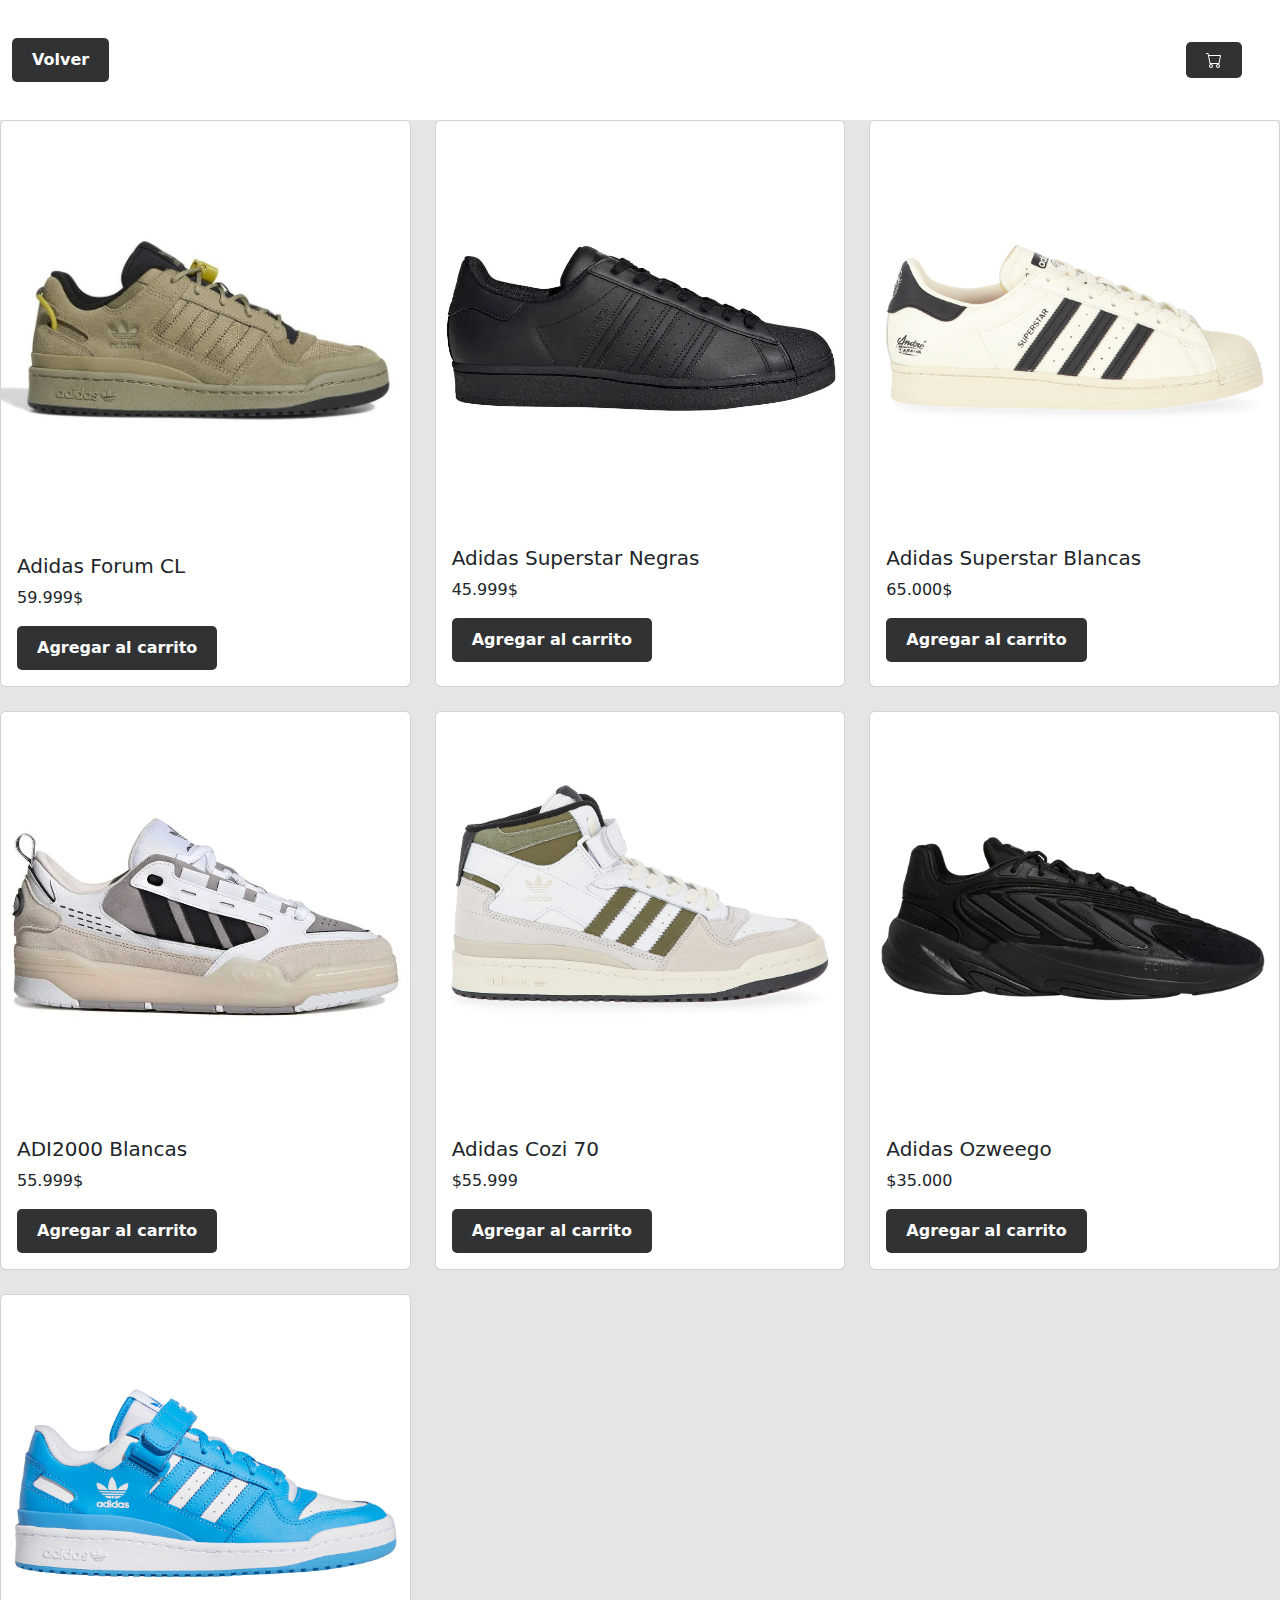
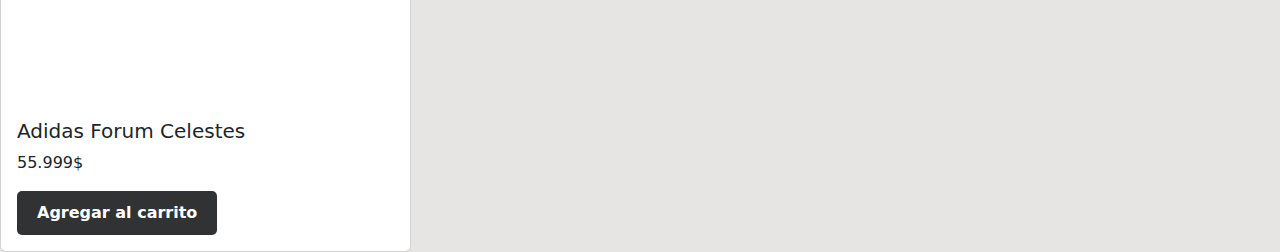
<file: paginaAdidas.html>
<!DOCTYPE html>
<html lang="en">
<head>
    <meta charset="UTF-8">
    <meta http-equiv="X-UA-Compatible" content="IE=edge">
    <meta name="viewport" content="width=device-width, initial-scale=1.0">
    <title>CUPPS-ba.style</title>
    <link href="https://cdn.jsdelivr.net/npm/bootstrap@5.3.0-alpha3/dist/css/bootstrap.min.css"
    rel="stylesheet">
    <link rel="stylesheet" href="style.css">
</head>
<body>
    <script src="https://cdn.jsdelivr.net/npm/bootstrap@5.1.3/dist/js/bootstrap.min.js"></script>

    
    <nav class="navbar bg-body-tertiary-fixed top claseNav">
      <div class="container-fluid barranav">
        
        <a href="index.html"><button class="botonvolver">Volver</button> </a>
        <button id="botoncart" class="navbar-toggler" type="button" data-bs-toggle="offcanvas" data-bs-target="#offcanvasNavbar" aria-controls="offcanvasNavbar" aria-label="Toggle navigation">
          <span class="bi bi-cart"><svg xmlns="http://www.w3.org/2000/svg" width="16" height="16" fill="currentColor" class="bi bi-cart" viewBox="0 0 16 16">
            <path d="M0 1.5A.5.5 0 0 1 .5 1H2a.5.5 0 0 1 .485.379L2.89 3H14.5a.5.5 0 0 1 .491.592l-1.5 8A.5.5 0 0 1 13 12H4a.5.5 0 0 1-.491-.408L2.01 3.607 1.61 2H.5a.5.5 0 0 1-.5-.5zM3.102 4l1.313 7h8.17l1.313-7H3.102zM5 12a2 2 0 1 0 0 4 2 2 0 0 0 0-4zm7 0a2 2 0 1 0 0 4 2 2 0 0 0 0-4zm-7 1a1 1 0 1 1 0 2 1 1 0 0 1 0-2zm7 0a1 1 0 1 1 0 2 1 1 0 0 1 0-2z"/>
          </svg></span>
        </button>
        <div class="offcanvas offcanvas-end" tabindex="-1" id="offcanvasNavbar" aria-labelledby="offcanvasNavbarLabel">
          <div class="offcanvas-header">
            <h5 class="offcanvas-title" id="offcanvasNavbarLabel">CARRITO</h5>
            <button type="button" class="btn-close" data-bs-dismiss="offcanvas" aria-label="Close"></button>
          </div>
          <div class="offcanvas-body">
            <ul class="navbar-nav justify-content-end flex-grow-1 pe-3">
              <li class="nav-item">
                <div id="cart">
                  <svg xmlns="http://www.w3.org/2000/svg" width="16" height="16" fill="currentColor" class="bi bi-cart-fill" viewBox="0 0 16 16">
                    <path d="M0 1.5A.5.5 0 0 1 .5 1H2a.5.5 0 0 1 .485.379L2.89 3H14.5a.5.5 0 0 1 .491.592l-1.5 8A.5.5 0 0 1 13 12H4a.5.5 0 0 1-.491-.408L2.01 3.607 1.61 2H.5a.5.5 0 0 1-.5-.5zM5 12a2 2 0 1 0 0 4 2 2 0 0 0 0-4zm7 0a2 2 0 1 0 0 4 2 2 0 0 0 0-4zm-7 1a1 1 0 1 1 0 2 1 1 0 0 1 0-2zm7 0a1 1 0 1 1 0 2 1 1 0 0 1 0-2z"/>
                  </svg>
                  
                  <ul id="cart-items">
                    
                    <li>
                      <div class="cart-item-details">
                        <span class="cart-item-name"></span>
                        <span class="cart-item-price"></span>
                      </div>
                      
                    </li>
                  </ul>
                  <p>Total: <span id="cart-total">$0.00</span></p>
                  <button id="clear-cart-btn" class="btn btn-danger">Vaciar carrito</button>
                  <button id="finalizar-compra-btn" class="btn btn-success">Finalizar Compra</button>
                  <div id="mensaje-exito" class="alert alert-success mt-3" style="display: none;">¡La compra fue realizada con éxito!</div>
    </div>
              </li>
            </ul>
            
          </div>
        </div>
      </div>
    </nav>
    <div class="row row-cols-1 row-cols-md-3 g-4">
        <div class="col">
          <div class="card h-100">
            <img src="imagenes/adidas1.jpg" class="card-img-top" alt="adidas1">
            <div class="card-body">
              <h5 class="card-title">Adidas Forum CL</h5>
              <p class="card-text">59.999$</p>
              <button class="add-to-cart-btn" data-name="Adidas Forum CL" data-price="59999">Agregar al carrito</button>
            </div>
          </div>
        </div>
        <div class="col">
          <div class="card h-100">
            <img src="imagenes/adidas2.jpg" class="card-img-top" alt="adidas2">
            <div class="card-body">
              <h5 class="card-title">Adidas Superstar Negras</h5>
              <p class="card-text">45.999$</p>
              <button class="add-to-cart-btn" data-name="Adidas Superstar Negras" data-price="45999">Agregar al carrito</button>
            </div>
          </div>
        </div>
        <div class="col">
          <div class="card h-100">
            <img src="imagenes/adidas3.jpg" class="card-img-top" alt="adidas3">
            <div class="card-body">
              <h5 class="card-title">Adidas Superstar Blancas</h5>
              <p class="card-text">65.000$</p>
              <button class="add-to-cart-btn" data-name="Adidas Superstar Blancas" data-price="65000">Agregar al carrito</button>
            </div>
          </div>
        </div>
        <div class="col">
          <div class="card h-100">
            <img src="imagenes/adidas4.jpg" class="card-img-top" alt="adidas4">
            <div class="card-body">
              <h5 class="card-title">ADI2000 Blancas</h5>
              <p class="card-text">55.999$</p>
              <button class="add-to-cart-btn" data-name="ADI2000 Blancas" data-price="55999">Agregar al carrito</button>
            </div>
          </div>
        </div>
        <div class="col">
            <div class="card h-100">
              <img src="imagenes/adidas5.jpg" class="card-img-top" alt="adidas5">
              <div class="card-body">
                <h5 class="card-title">Adidas Cozi 70</h5>
                <p class="card-text">$55.999</p>
                <button class="add-to-cart-btn" data-name="Adidas Cozi 70" data-price="55999">Agregar al carrito</button>

              </div>
            </div>
          </div>
          <div class="col">
            <div class="card h-100">
              <img src="imagenes/adidas6.jpg" class="card-img-top" alt="adidas6">
              <div class="card-body">
                <h5 class="card-title">Adidas Ozweego</h5>
                <p class="card-text">$35.000</p>
                <button class="add-to-cart-btn" data-name="Adidas Ozweego" data-price="35000">Agregar al carrito</button>

              </div>
            </div>
          </div>
          <div class="col">
            <div class="card h-100">
              <img src="imagenes/adidas7.jpg" class="card-img-top" alt="adidas7">
              <div class="card-body">
                <h5 class="card-title">Adidas Forum Celestes</h5>
                <p class="card-text">55.999$</p>
                <button class="add-to-cart-btn" data-name="Adidas Forum Celestes" data-price="55999">Agregar al carrito</button>

              </div>
            </div>
          </div>
      </div>
      <script>
       
       const ShoppingCart = (function() {
         
         let cart = {}; 

         const addToCartBtn = document.querySelectorAll('.add-to-cart-btn');
         const cartItems = document.querySelector('#cart-items');
         const cartTotal = document.querySelector('#cart-total');

         function calculateTotal() {
           let total = 0;
           for (const itemName in cart) {
             total += cart[itemName].price * cart[itemName].quantity;
           }
           return total;
         }
         function clearCart() {
             cart = {}; 
             updateCartUI();
         }
         
         function updateCartUI() { cartItems.innerHTML = '';
             for (const itemName in cart) {
               const item = cart[itemName];
               const li = document.createElement('li');
               li.textContent = `${itemName}  (${item.quantity})  $${(item.price * item.quantity).toFixed(2)}`;
               cartItems.appendChild(li);
             }
             cartTotal.textContent = `$${calculateTotal().toFixed(2)}`;
           }

         function addToCart(){
           const itemName = this.dataset.name;
           const itemPrice = parseFloat(this.dataset.price);

           if (cart[itemName]) { 
             cart[itemName].quantity += 1;
           } else {
             cart[itemName] = {
               price: itemPrice,
               quantity: 1
             };
           }

           updateCartUI();
         }
         function finalizarCompra() {
          const mensajeExito = document.getElementById('mensaje-exito');
          mensajeExito.style.display = 'block';
          setTimeout(function() {
            mensajeExito.style.display = 'none';
          }, 3000);
        }
         function init() {
             addToCartBtn.forEach(button => {
                 button.addEventListener('click', addToCart);
             const clearCartBtn = document.getElementById('clear-cart-btn');
             clearCartBtn.addEventListener('click', clearCart);
             const finalizarCompraBtn = document.getElementById('finalizar-compra-btn');
            finalizarCompraBtn.addEventListener('click', finalizarCompra);
             });
         }

         return {
             init: init
         };
     })();

     ShoppingCart.init();
        
            </script>

       
</body>

<footer></footer>
    <script src="https://cdn.jsdelivr.net/npm/bootstrap@5.3.0-alpha3/dist/js/bootstrap.bundle.min.js" integrity="sha384-ENjdO4Dr2bkBIFxQpeoTz1HIcje39Wm4jDKdf19U8gI4ddQ3GYNS7NTKfAdVQSZe" crossorigin="anonymous"></script>

</html>
</file>
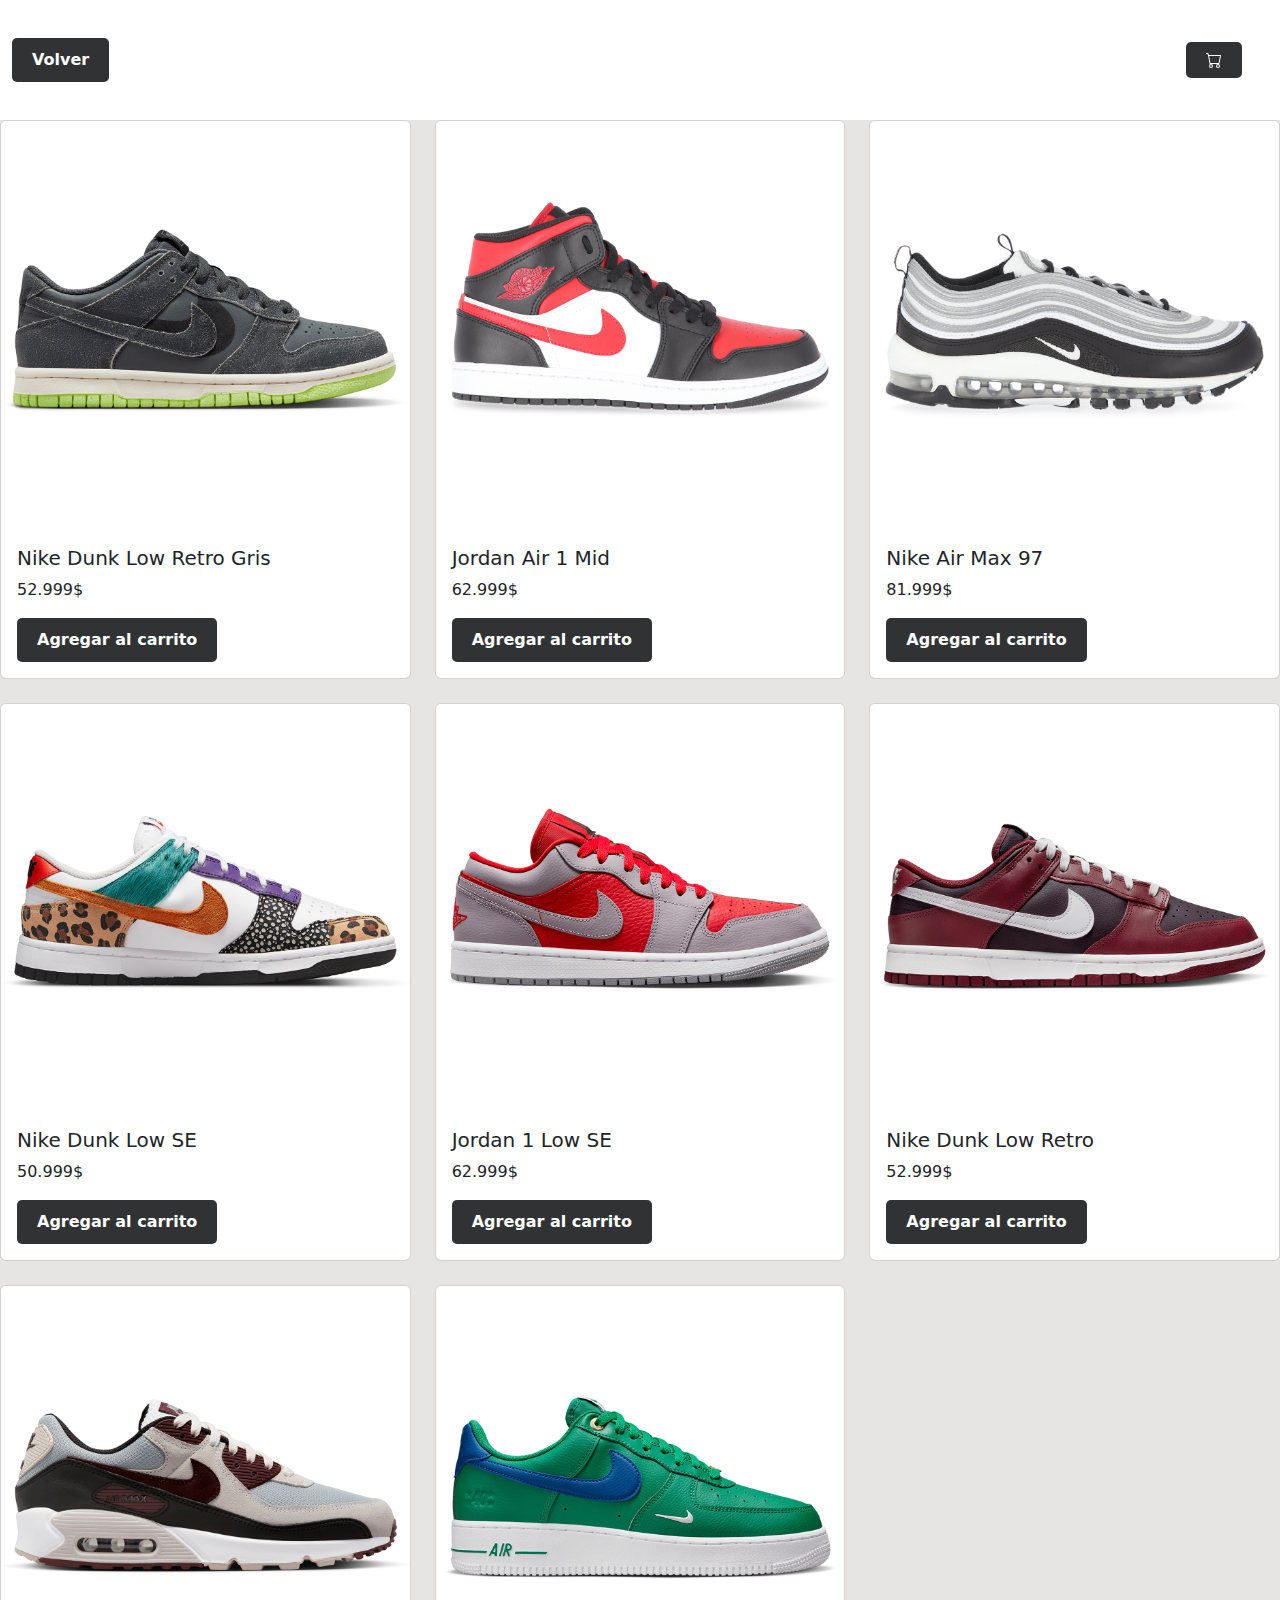
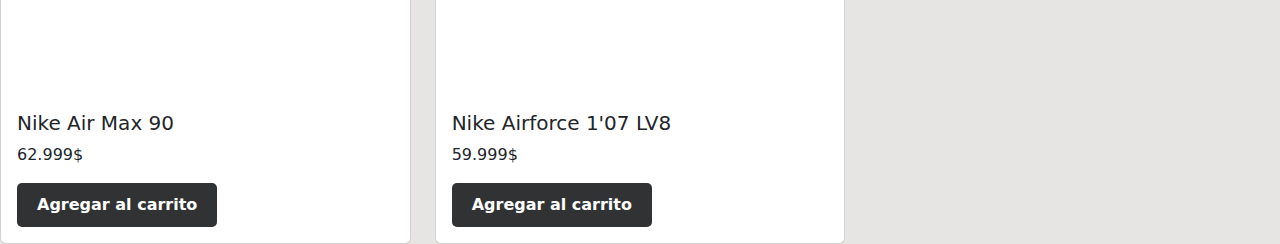
<file: paginaNike.html>
<!DOCTYPE html>
<html lang="en">
<head>
    <meta charset="UTF-8">
    <meta http-equiv="X-UA-Compatible" content="IE=edge">
    <meta name="viewport" content="width=device-width, initial-scale=1.0">
    <title>CUPPS-ba.style</title>
    <link href="https://cdn.jsdelivr.net/npm/bootstrap@5.3.0-alpha3/dist/css/bootstrap.min.css"
    rel="stylesheet">
    <link rel="stylesheet" href="style.css">
</head>
<body>
    <scriptsrc="https://cdn.jsdelivr.net/npm/bootstrap@5.1.3/dist/js/bootstrap.min.js"></script>
    
    <nav class="navbar bg-body-tertiary-fixed top claseNav">
      <div class="container-fluid barranav">
        <a href="index.html"><button class="botonvolver">Volver</button> </a>
        <button id="botoncart" class="navbar-toggler" type="button" data-bs-toggle="offcanvas" data-bs-target="#offcanvasNavbar" aria-controls="offcanvasNavbar" aria-label="Toggle navigation">
          <span class="bi bi-cart"><svg xmlns="http://www.w3.org/2000/svg" width="16" height="16" fill="currentColor" class="bi bi-cart" viewBox="0 0 16 16">
            <path d="M0 1.5A.5.5 0 0 1 .5 1H2a.5.5 0 0 1 .485.379L2.89 3H14.5a.5.5 0 0 1 .491.592l-1.5 8A.5.5 0 0 1 13 12H4a.5.5 0 0 1-.491-.408L2.01 3.607 1.61 2H.5a.5.5 0 0 1-.5-.5zM3.102 4l1.313 7h8.17l1.313-7H3.102zM5 12a2 2 0 1 0 0 4 2 2 0 0 0 0-4zm7 0a2 2 0 1 0 0 4 2 2 0 0 0 0-4zm-7 1a1 1 0 1 1 0 2 1 1 0 0 1 0-2zm7 0a1 1 0 1 1 0 2 1 1 0 0 1 0-2z"/>
          </svg></span>
        </button>
        <div class="offcanvas offcanvas-end" tabindex="-1" id="offcanvasNavbar" aria-labelledby="offcanvasNavbarLabel">
          <div class="offcanvas-header">
            <h5 class="offcanvas-title" id="offcanvasNavbarLabel">CARRITO</h5>
            <button type="button" class="btn-close" data-bs-dismiss="offcanvas" aria-label="Close"></button>
          </div>
          <div class="offcanvas-body">
            <ul class="navbar-nav justify-content-end flex-grow-1 pe-3">
              <li class="nav-item">
                <div id="cart">
                  <svg xmlns="http://www.w3.org/2000/svg" width="16" height="16" fill="currentColor" class="bi bi-cart-fill" viewBox="0 0 16 16">
                    <path d="M0 1.5A.5.5 0 0 1 .5 1H2a.5.5 0 0 1 .485.379L2.89 3H14.5a.5.5 0 0 1 .491.592l-1.5 8A.5.5 0 0 1 13 12H4a.5.5 0 0 1-.491-.408L2.01 3.607 1.61 2H.5a.5.5 0 0 1-.5-.5zM5 12a2 2 0 1 0 0 4 2 2 0 0 0 0-4zm7 0a2 2 0 1 0 0 4 2 2 0 0 0 0-4zm-7 1a1 1 0 1 1 0 2 1 1 0 0 1 0-2zm7 0a1 1 0 1 1 0 2 1 1 0 0 1 0-2z"/>
                  </svg>
                  
                  <ul id="cart-items">
                  
                  </ul>
                  <p>Total: <span id="cart-total">$0.00</span></p>
                  <button id="clear-cart-btn" class="btn btn-danger">Vaciar carrito</button>
                  <button id="finalizar-compra-btn" class="btn btn-success">Finalizar Compra</button>
                  <div id="mensaje-exito" class="alert alert-success mt-3" style="display: none;">¡La compra fue realizada con éxito!</div>
                </div>

              </li>
            </ul>
            
          </div>
        </div>
      </div>
    </nav>
    <div class="row row-cols-1 row-cols-md-3 g-4">
        <div class="col">
          <div class="card h-100">
            <img src="imagenes/nike1.jpg" class="card-img-top" alt="nike1">
            <div class="card-body">
              <h5 class="card-title">Nike Dunk Low Retro Gris</h5>
              <p class="card-text">52.999$</p>
              <button class="add-to-cart-btn" data-name="Nike Dunk Low Retro Gris" data-price="52999">Agregar al carrito</button>
            </div>
          </div>
        </div>
        <div class="col">
          <div class="card h-100">
            <img src="imagenes/nike2.jpg" class="card-img-top" alt="nike2">
            <div class="card-body">
              <h5 class="card-title">Jordan Air 1 Mid</h5>
              <p class="card-text">62.999$</p>
              <button class="add-to-cart-btn" data-name="Jordan Air 1 Mid" data-price="62999">Agregar al carrito</button>
            </div>
          </div>
        </div>
        <div class="col">
          <div class="card h-100">
            <img src="imagenes/nike3.jpg" class="card-img-top" alt="nike3">
            <div class="card-body">
              <h5 class="card-title">Nike Air Max 97</h5>
              <p class="card-text">81.999$</p>
              <button class="add-to-cart-btn" data-name="Nike Air Max 97" data-price="81999">Agregar al carrito</button>
            </div>
          </div>
        </div>
        <div class="col">
          <div class="card h-100">
            <img src="imagenes/nike4.jpg" class="card-img-top" alt="nike4">
            <div class="card-body">
              <h5 class="card-title"> Nike Dunk Low SE</h5>
              <p class="card-text">50.999$</p>
              <button class="add-to-cart-btn" data-name="Nike Dunk Low SE" data-price="50999">Agregar al carrito</button>
            </div>
          </div>
        </div>
        <div class="col">
            <div class="card h-100">
              <img src="imagenes/nike5.jpg" class="card-img-top" alt="nike5">
              <div class="card-body">
                <h5 class="card-title">Jordan 1 Low SE</h5>
                <p class="card-text">62.999$</p>
                <button class="add-to-cart-btn" data-name="Jordan 1 Low SE" data-price="62999">Agregar al carrito</button>
              </div>
            </div>
          </div>
          <div class="col">
            <div class="card h-100">
              <img src="imagenes/nike6.jpg" class="card-img-top" alt="nike6">
              <div class="card-body">
                <h5 class="card-title">Nike Dunk Low Retro </h5>
                <p class="card-text">52.999$</p>
                <button class="add-to-cart-btn" data-name="Nike Dunk Low Retro" data-price="52999">Agregar al carrito</button>
              </div>
            </div>
          </div>
          <div class="col">
            <div class="card h-100">
              <img src="imagenes/nike7.jpg" class="card-img-top" alt="nike1">
              <div class="card-body">
                <h5 class="card-title">Nike Air Max 90</h5>
                <p class="card-text">62.999$</p>
                <button class="add-to-cart-btn" data-name="Nike Air Max 90" data-price="62999">Agregar al carrito</button>
              </div>
            </div>
          </div>
          <div class="col">
            <div class="card h-100">
              <img src="imagenes/nike8.jpg" class="card-img-top" alt="nike1">
              <div class="card-body">
                <h5 class="card-title">Nike Airforce 1'07 LV8</h5>
                <p class="card-text">59.999$</p>
                <button class="add-to-cart-btn" data-name="Nike Airforce 1'07 LV8" data-price="59999">Agregar al carrito</button>
              </div>
            </div>
          </div>
      </div>

      <script>
      
        const ShoppingCart = (function() {
         
            let cart = {}; 

            const addToCartBtn = document.querySelectorAll('.add-to-cart-btn');
            const cartItems = document.querySelector('#cart-items');
            const cartTotal = document.querySelector('#cart-total');

            function calculateTotal() {
              let total = 0;
              for (const itemName in cart) {
                total += cart[itemName].price * cart[itemName].quantity;
              }
              return total;
            }
            function clearCart() {
                cart = {}; 
                updateCartUI();
            }
            
            function updateCartUI() { cartItems.innerHTML = '';
                for (const itemName in cart) {
                  const item = cart[itemName];
                  const li = document.createElement('li');
                  li.textContent = `${itemName}  (${item.quantity})  $${(item.price * item.quantity).toFixed(2)}`;
                  cartItems.appendChild(li);
                }
                cartTotal.textContent = `$${calculateTotal().toFixed(2)}`;
              }

            function addToCart(){
              const itemName = this.dataset.name;
              const itemPrice = parseFloat(this.dataset.price);

              if (cart[itemName]) { 
                cart[itemName].quantity += 1;
              } else {
                cart[itemName] = {
                  price: itemPrice,
                  quantity: 1
                };
              }

              updateCartUI();
            }
            function finalizarCompra() {
              const mensajeExito = document.getElementById('mensaje-exito');
              mensajeExito.style.display = 'block';
              setTimeout(function() {
                mensajeExito.style.display = 'none';
              }, 3000);
            }
            function init() {
                addToCartBtn.forEach(button => {
                    button.addEventListener('click', addToCart);
                const clearCartBtn = document.getElementById('clear-cart-btn');
                clearCartBtn.addEventListener('click', clearCart);
                const finalizarCompraBtn = document.getElementById('finalizar-compra-btn');
                finalizarCompraBtn.addEventListener('click', finalizarCompra);
                });
            }

            return {
                init: init
            };
        })();

        ShoppingCart.init();
    </script>


</body>

<footer></footer>
    <script src="https://cdn.jsdelivr.net/npm/bootstrap@5.3.0-alpha3/dist/js/bootstrap.bundle.min.js" integrity="sha384-ENjdO4Dr2bkBIFxQpeoTz1HIcje39Wm4jDKdf19U8gI4ddQ3GYNS7NTKfAdVQSZe" crossorigin="anonymous"></script>
</html>
</file>
<file: style.css>
body{background-color:rgb(230, 229, 227);}
header{
  position: sticky;
  z-index: 9999;
  top: 0;
  flex-direction: row;
}

.claseNav{
  height: 120px;
  display: flex;
  background-color:rgb(255, 255, 255); 
  z-index: 9999;
  top: 0;
  position:sticky;


}

.navbar{
  height: 120px;
  display: flex;
  background-color:rgb(255, 255, 255); 
  z-index: 9999;
  top: 0;

}
.navbar-brand{
  margin-left: 4vw  ;

}

.navbar-toggler{
  margin-right: 2vw;

}

@media screen and (max-width: 600px) {
.imagenes{
    display: none;
  }
  .ul{
    display: flex;
    position: absolute;
  }
}
.botonvolver {
  border: none;
  border-radius: 5px;
  background-color: rgb(48, 50, 51);
  color: #fff;
  cursor: pointer;
  font-size: 16px;
  font-weight: bold;
  padding: 10px 20px;
  text-align: center;
  text-decoration: none;
  transition: background-color 0.3s ease;
  }
  
  .botonvolver:hover {
  background-color: rgb(204, 210, 215);
  }
  
  .botonvolver:focus {
  outline: none;
  box-shadow: 0 0 5px rgba(0, 0, 0, 0.3);
  }

#titular{
    font-family:"Lucida Console","Courier liew",monospace}

.blur-effect{
  filter: blur(5px); 
}

.blur-effect:hover {
    filter: none; 
    transition: all 0.3s ease; 
  }



:root{
    --facebook: #3b5999;
    --instagram: #e4405f;
    --whatsapp: #25d366;
    --twitter: #0ec6ef; 
}

.footer-conteiner{
    display: flex;
    height: 15vh;
    align-items: center;
    justify-content: center;
    align-content: space-around;
}

.footer-conteiner ul li{
    display: inline-block;
    margin: 0 5px;
    width:50px;
    height:50px;
    text-align: center;
}

.footer-conteiner ul li a{
    display: block;
    padding: 0 10px;
    background: #333;
    color:#FAFAFA;
    border-radius: 50%;
    line-height: 50px;
    font-size: 25px;
    box-shadow: 0 3px 5px 0 rgba(0,0,0,.2);
    transition: .2s;

}
.carousel img{
  margin-top: 10px;
  background-size: cover;
	background-position: center;
	color: #ffffff;
	transition: all 0.45s ease-in-out;
	box-shadow: 0px 0px 10px rgba(0, 0, 0, 0.5); 
  width: 100%;
  max-height: 700px;
}

.carousel img:hover{
  transform: translateY(-10px);
  box-shadow: #333;
  transition: opacity 25 ease-in-out;
}

.footer-conteiner ul:hover a{
    filter:blur(2px);
}

.footer-conteiner ul li a:hover{
    transform: translateY(-3px)scale(1.05);
    box-shadow: 0 5px 5px 0 rgba(0,0,0,.4);
    filter: none;
}

.footer-conteiner ul li .facebook:hover{
    background: var(--facebook);
}
.footer-conteiner ul li .instagram:hover{
    background: var(--instagram);
}
.footer-conteiner ul li .whatsapp:hover{
    background: var(--whatsapp);
}
.footer-conteiner ul li .twitter:hover{
  background: var(--twitter);
}

.card :hover{
  filter:drop-shadow(1px 1px 1px #000)
}

.d-none{
  display: block !important;
}
.cards :hover{
  filter: blur(5px);
}

.add-to-cart-btn {
  border: none;
  border-radius: 5px;
  background-color: rgb(48, 50, 51);
  color: #fff;
  cursor: pointer;
  font-size: 16px;
  font-weight: bold;
  padding: 10px 20px;
  text-align: center;
  text-decoration: none;
  transition: background-color 0.3s ease;
  }
  
  .add-to-cart-btn:hover {
  background-color: rgb(204, 210, 215);
  }
  
  .add-to-cart-btn:focus {
  outline: none;
  box-shadow: 0 0 5px rgba(0, 0, 0, 0.3);
  }

#cart {
  background-color: #f8f8f8;
  border: 1px solid #ccc;
  padding: 10px;
  border-radius: 4px;
}

#cart-items {
  list-style-type: none;
  padding: 0;
  margin-bottom: 10px;
}

#cart-items li {
  display: flex;
  justify-content: space-between;
  align-items: center;
  margin-bottom: 5px;
}

.cart-item-name {
  flex: 1;
  margin-right: 10px;
}

.cart-item-price {
  font-weight: bold;
}

.cart-item-delete {
  cursor: pointer;
}

#cart-total {
  font-weight: bold;
}

.imagenCar{
  background-image: cover;
  max-width: 100%;
  max-height: 100%;
  object-fit: cover;
}
#botoncart{
  border: none;
  border-radius: 5px;
  background-color: rgb(48, 50, 51);
  color: #fff;
  cursor: pointer;
  font-size: 16px;
  font-weight: bold;
  padding: 10px 20px;
  text-align: center;
  text-decoration: none;
  transition: background-color 0.3s ease
 
}
</file>
